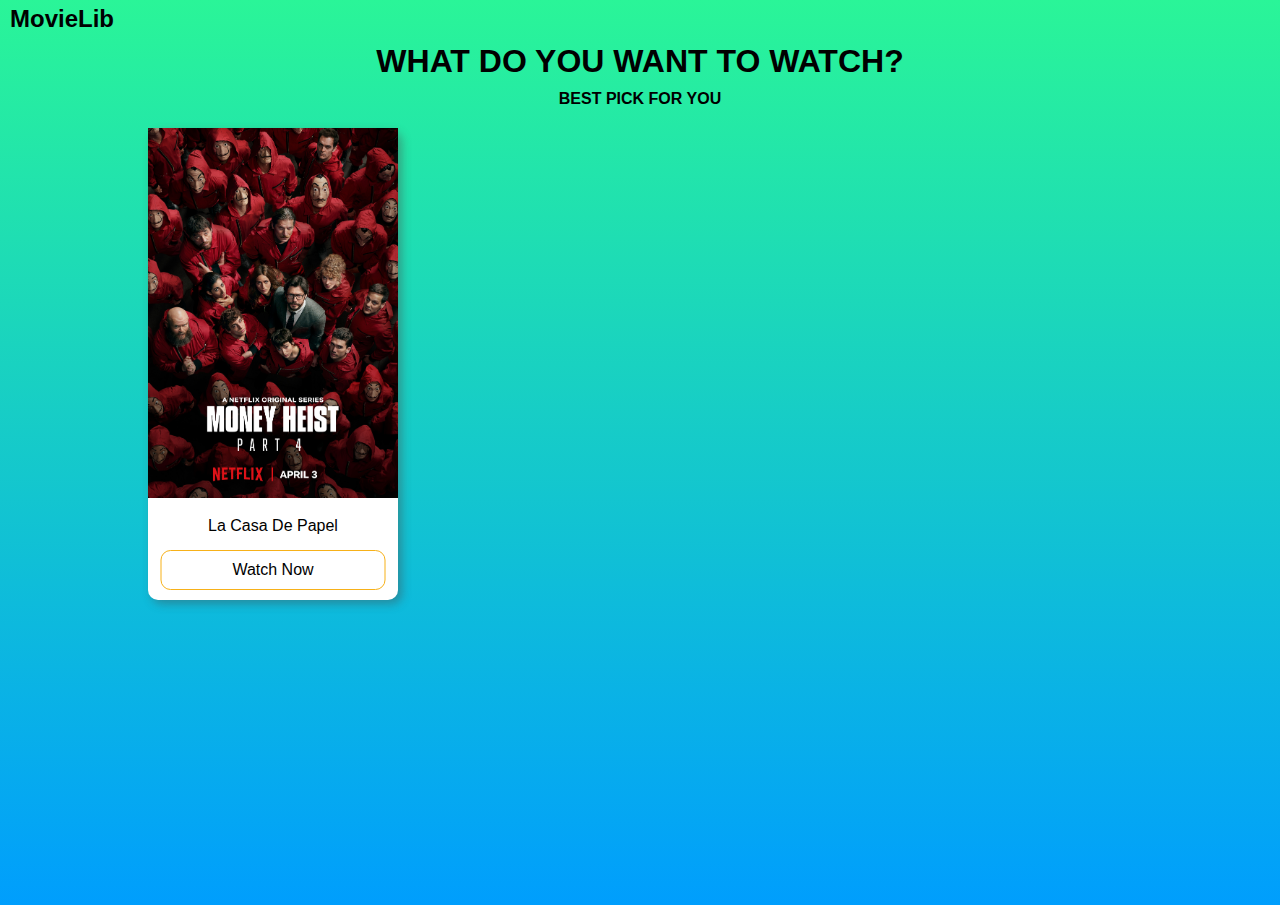
<file: index.html>
<!DOCTYPE html>
<html lang="en">

<head>
    <meta charset="UTF-8">
    <meta name="viewport" content="width=device-width, initial-scale=1.0">
    <title>MovieLib</title>
    <link rel="stylesheet" href="./style.css">
</head>

<body>
    <header>
        <h2>MovieLib</h2>
    </header>


    <div class="container">
        <h1>What do you want to watch?</h1>
        <h3>best pick for you</h3>
        <div class="card">
            <div class="card-container">
                <img class="hero" src="./data/img/lcdp.jpg" alt="Lacasa de papel">
                <p class="title">La Casa De Papel</p>
                <a class="button" href="./film-preview.html">Watch Now</a>
            </div>
        </div>
    </div>
    <!-- <footer>
        <p>Copyright 2020. All Rights Reserved&copy;</p>
    </footer>
</body> -->

</html>
</file>
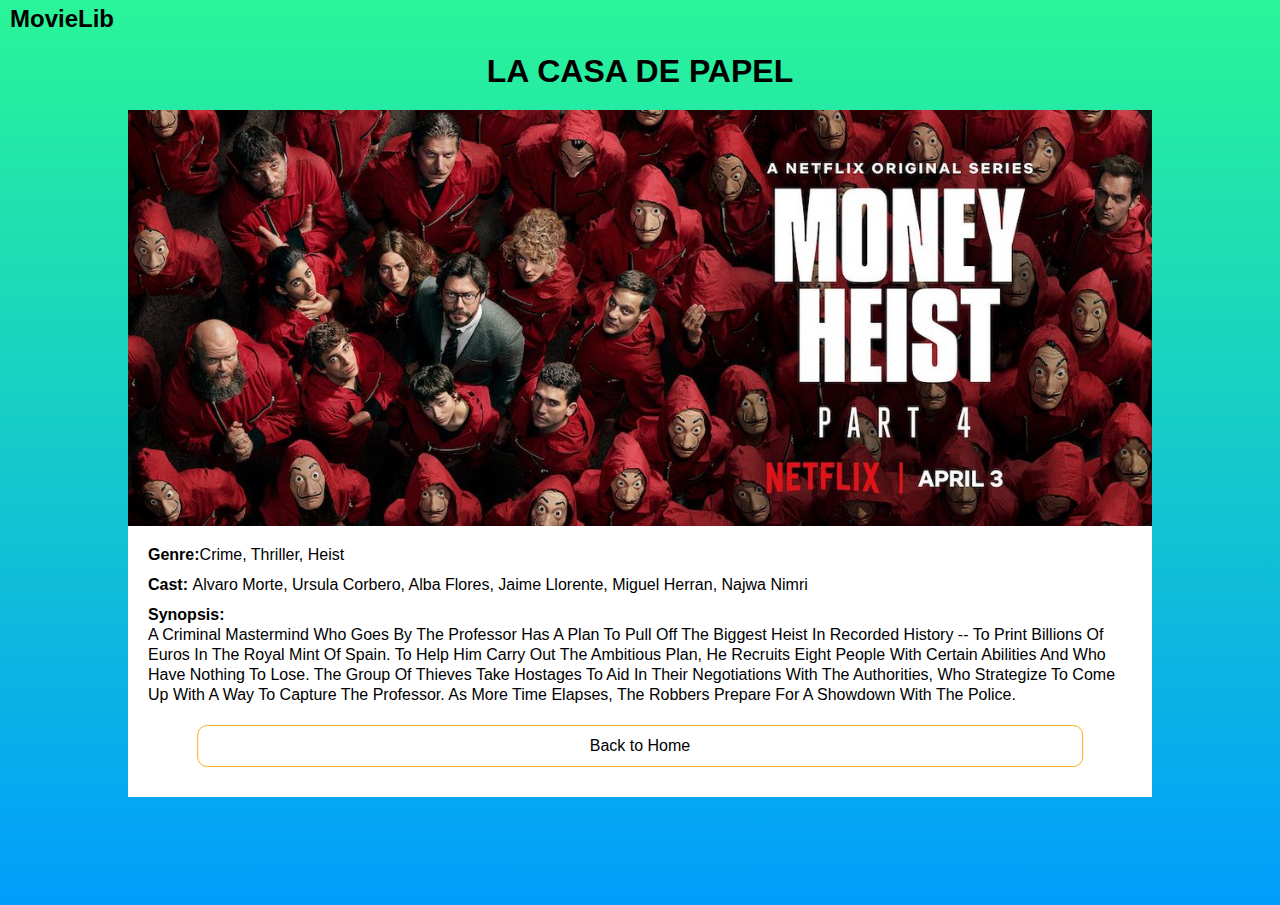
<file: film-preview.html>
<!DOCTYPE html>
<html lang="en">

<head>
    <meta charset="UTF-8">
    <meta name="viewport" content="width=device-width, initial-scale=1.0">
    <title>La Casa De Papel</title>

    <link rel="stylesheet" href="./style.css">
</head>

<body>
    <header>
        <h2>MovieLib</h2>
    </header>
    <div class="container">
        <h1 class="film-name">La Casa De Papel</h1>
        <img class="hero" src="./data/img/lcdp-horizontal.jpg" alt="La Casa De Papel">
        <div class="film-description">
            <p class="point">Genre:<span class="film-genre">Crime, Thriller, Heist</span></p>
            <p class="point">Cast:
                <span class="film-cast">
                    Alvaro Morte, Ursula Corbero, Alba Flores, Jaime Llorente, Miguel Herran, Najwa
                    Nimri
                </span>
            </p>
            <p class="point"> Synopsis: <br />
                <span class="synopsis">
                    A criminal mastermind who goes by The Professor has a plan to pull off the biggest heist
                    in recorded history -- to print billions of euros in the Royal Mint of Spain. To help him carry out
                    the
                    ambitious plan, he recruits eight people with certain abilities and who have nothing to lose. The
                    group
                    of thieves take hostages to aid in their negotiations with the authorities, who strategize to come
                    up
                    with a way to capture The Professor. As more time elapses, the robbers prepare for a showdown with
                    the
                    police.
                </span>
            </p>
            <a href="./index.html" class="button">Back to Home</a>
        </div>
    </div>
</body>

</html>
</file>
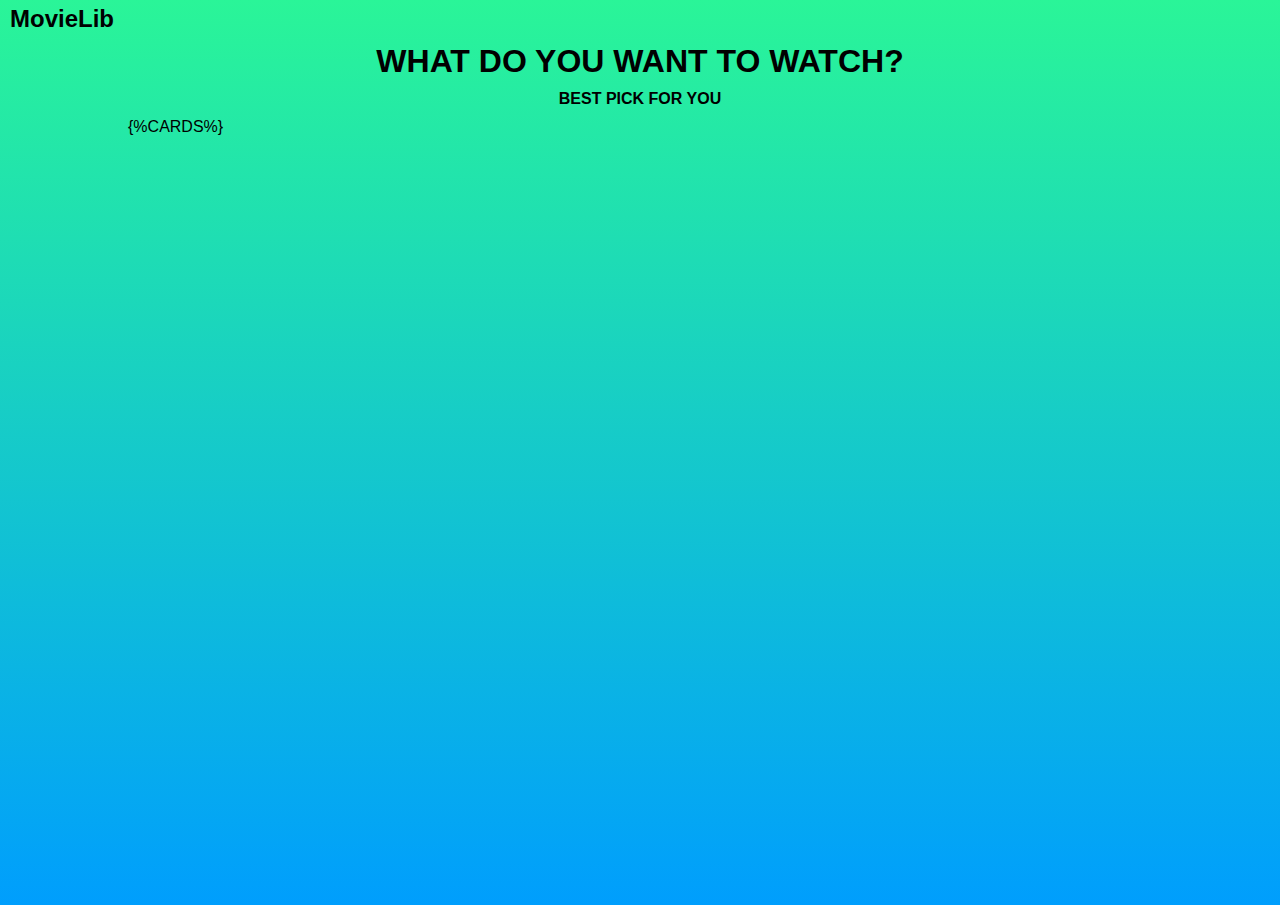
<file: template/index-template.html>
<!DOCTYPE html>
<html lang="en">

<head>
    <meta charset="UTF-8">
    <meta name="viewport" content="width=device-width, initial-scale=1.0">
    <title>MovieLib</title>

    <style>
        * {
            margin: 0;
            padding: 0;
            box-sizing: border-box;
            font-family: Helvetica, sans-serif;
        }

        body {
            background-image: linear-gradient(180deg, #2af598 0%, #009efd 100%);
            background-repeat: no-repeat;
            min-height: 100vh;

        }

        header {
            margin: 5px 10px;
        }

        .container {
            margin: 10px auto;
            width: 80%;
        }

        h1,
        h3 {
            text-align: center;
            text-transform: uppercase;
        }

        h3 {
            margin: 10px 0;
            font-size: 16px;
        }

        .card-container {
            display: grid;
            grid-template-columns: 1fr 1fr 1fr;
        }

        .card {
            margin: 20px;
            width: 250px;
            border-radius: 10px;
            background-color: #fff;
            box-shadow: 4px 4px 10px rgba(75, 67, 67, 0.4);
        }

        .hero {
            width: 100%;
            background-size: cover;
        }

        .title {
            margin-top: 10px;
            padding: 5px 0;
            text-align: center;
        }

        .button {
            display: inline-block;
            position: relative;
            left: 50%;
            transform: translate(-50%);
            margin: 10px 0;
            text-align: center;
            padding: 10px;
            background: none;
            border-radius: 10px;
            width: 90%;
            border: 1px solid #f7b119;
            text-decoration: none;
            cursor: pointer;
            color: black;
        }

        .button:hover {
            background-color: #f7b119;
            color: white;
        }
    </style>
</head>

<body>
    <header>
        <h2>MovieLib</h2>
    </header>


    <div class="container">
        <h1>What do you want to watch?</h1>
        <h3>best pick for you</h3>
        <div class="card-container">
            {%CARDS%}
        </div>
    </div>

</html>
</file>
<file: style.css>
*{
    margin: 0;
    padding: 0;
    box-sizing: border-box;
    font-family: Helvetica, sans-serif;
}
body{
    background-image: linear-gradient(180deg, #2af598 0%, #009efd 100%);
    background-repeat: no-repeat;
    min-height: 100vh;

}
header{
    margin: 5px 10px;
}
.container{
    margin: 10px auto;
    width: 80%;
}
h1, h3{
    text-align: center;
    text-transform: uppercase;
}
h3{
    margin: 10px 0;
    font-size: 16px;
}
.card{
    margin: 20px;
    width: 250px;
    border-radius: 10px;
    background-color: #fff;
    box-shadow: 4px 4px 10px rgba(75, 67, 67, 0.4);
}
.title{
    margin-top: 10px ;
    padding: 5px 0;
    text-align: center;
}
.button{
    display: inline-block;
    position: relative;
    left: 50%;
    transform: translate(-50%);
    margin: 10px 0;
    text-align: center;
    padding: 10px;
    background: none;
    border-radius: 10px;
    width: 90%;
    border: 1px solid #f7b119;
    text-decoration: none;
    cursor: pointer; 
    color: black;
}
.button:hover{
    background-color: #f7b119;
    color: white;
}
.film-name{
    margin: 20px 0;
}
.hero{
    width: 100%;
    background-size: cover;
}
.film-description{
    margin: -5px 0;
    padding: 20px;
    line-height: 20px;
    background-color: white;
}
.point{
    font-weight: bold;
    text-transform: capitalize;
    margin-bottom: 10px;
}
.film-cast, .film-genre, .synopsis{
    font-weight: normal;
}
/* footer{
    background-color: white;

} */
</file>
